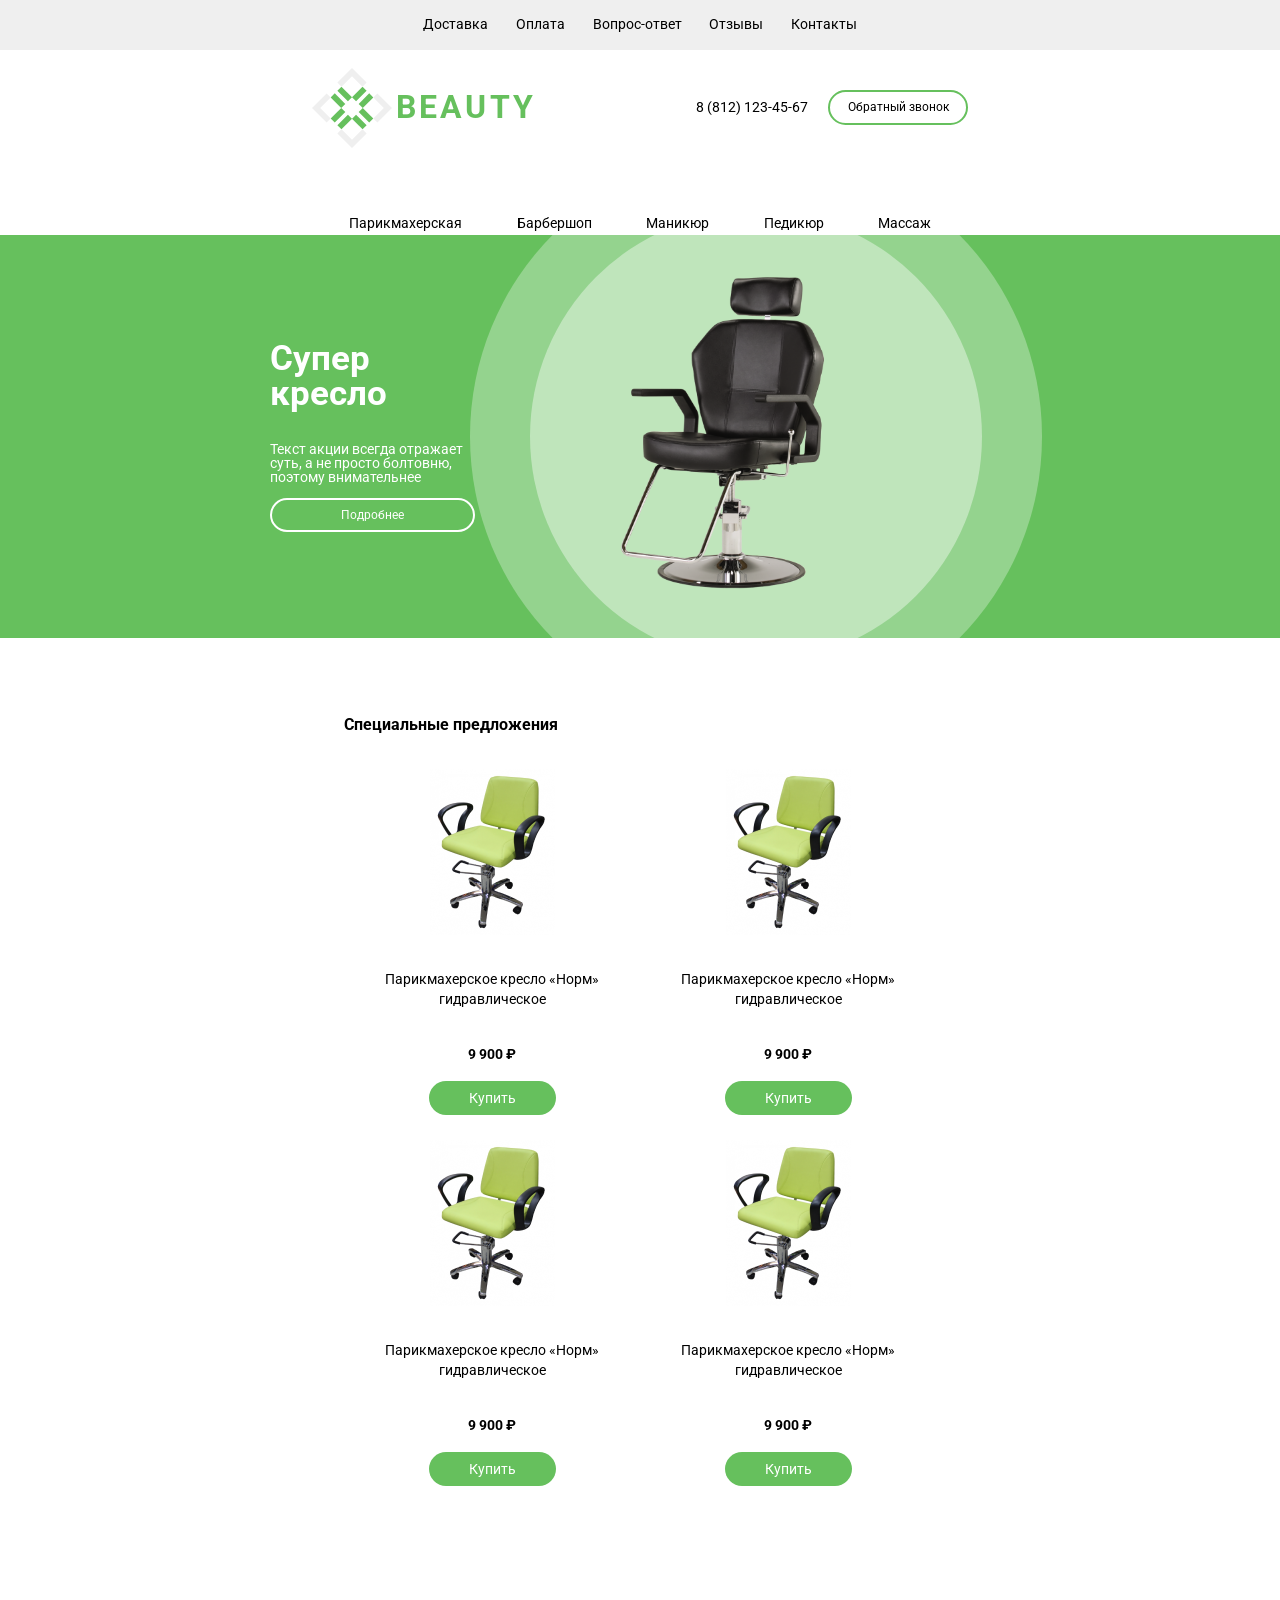
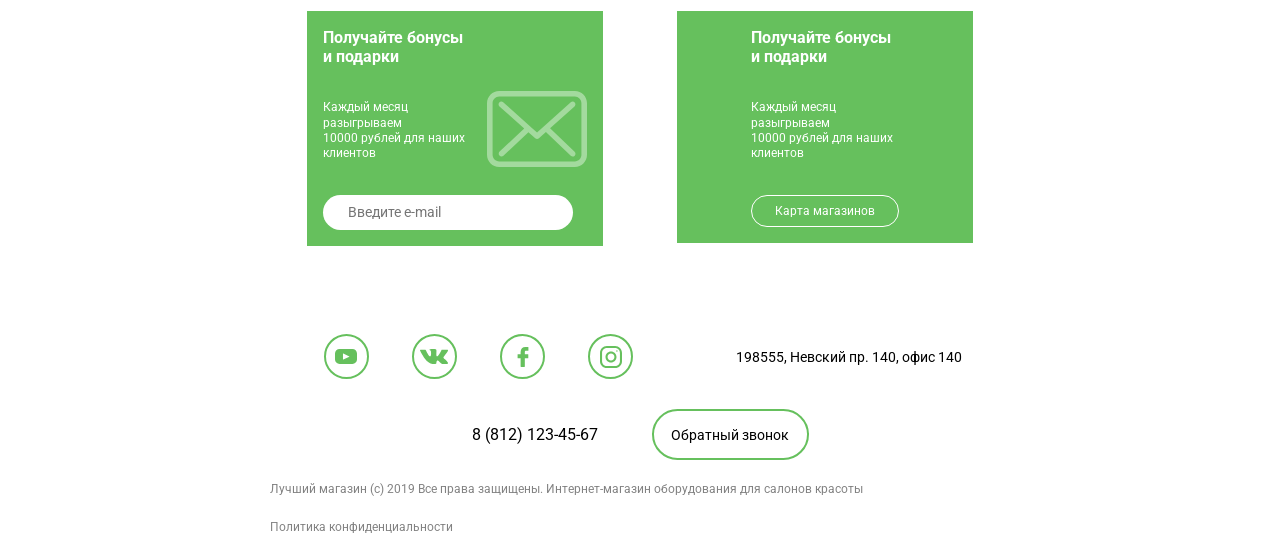
<file: верстка/Кресла/index.html>
<!DOCTYPE html>
<html lang="en">

<head>
    <meta charset="UTF-8">
    <meta http-equiv="X-UA-Compatible" content="IE=edge">
    <meta name="viewport" content="width=device-width, initial-scale=1.0">
    <title>Beauty</title>
    <link rel="stylesheet" href="style.css">
</head>

<body>
    <nav class="main_nav">
        <div class="container">
            <div class="main_nav__container ">
                <a class="main_nav__link" href="#">Доставка</a>
                <a class="main_nav__link" href="#">Оплата</a>
                <a class="main_nav__link" href="#">Вопрос-ответ</a>
                <a class="main_nav__link" href="#">Отзывы</a>
                <a class="main_nav__link" href="#">Контакты</a>
            </div>
        </div>
    </nav>
    <div class="logo">
        <div class="container">
            <div class="logo__container ">
                <div class="logo__brend_container">
                    <img class="logo__image" src="media/img/logo.svg" alt="logo_Beauty">
                    <p class="logo__name">BEAUTY</p>
                </div>
                <div class="logo__call_back_container">
                    <p class="logo__phone">8 (812) 123-45-67</p>
                    <button class="logo__button button">Обратный звонок</button>
                </div>
            </div>
        </div>
    </div>
    <nav class="second_navigation">
        <div class="container">
            <div class="second_navigation__container ">
                <a href="#" class="second_navigation__link">Парикмахерская</a>
                <a href="#" class="second_navigation__link">Барбершоп</a>
                <a href="#" class="second_navigation__link">Маникюр</a>
                <a href="#" class="second_navigation__link">Педикюр</a>
                <a href="#" class="second_navigation__link">Массаж</a>
            </div>
        </div>
    </nav>
    <section class="discription">
        <div class="container">
            <div class="discription__container ">
                <article class="discription__about">
                    <h1 class="discription__header">Супер кресло</h1>
                    <p class="discription__text">Текст акции всегда отражает суть, а не просто
                        болтовню, поэтому внимательнее</p>
                    <button class="discription__button_more button">Подробнее</button>
                </article>
                <div class="discription__first_circle">
                    <div class="discription__second_circle">
                        <img class="discription__source_image" class src="media/img/chair.png" alt="chair-image">
                    </div>
                </div>
            </div>
        </div>
    </section>
    <section class="special_order">
        <div class="container">
            <div class="special_order__container">
                <h3 class="special_order__header">Специальные предложения</h3>
                <div class="special_order__order">
                    <img class="special_order__image" src="media/img/chair_offer.png" alt="example chair">
                    <p class="special_order__discription">Парикмахерское кресло «Норм» гидравлическое</p>
                    <h4 class="special_order__price">9 900 ₽</h4>
                    <button class="special_order__button">Купить</button>
                </div>
                <div class="special_order__order">
                    <img class="special_order__image" src="media/img/chair_offer.png" alt="example chair">
                    <p class="special_order__discription">Парикмахерское кресло «Норм» гидравлическое</p>
                    <h4 class="special_order__price">9 900 ₽</h4>
                    <button class="special_order__button">Купить</button>
                </div>
                <div class="special_order__order">
                    <img class="special_order__image" src="media/img/chair_offer.png" alt="example chair">
                    <p class="special_order__discription">Парикмахерское кресло «Норм» гидравлическое</p>
                    <h4 class="special_order__price">9 900 ₽</h4>
                    <button class="special_order__button">Купить</button>
                </div>
                <div class="special_order__order">
                    <img class="special_order__image" src="media/img/chair_offer.png" alt="example chair">
                    <p class="special_order__discription">Парикмахерское кресло «Норм» гидравлическое</p>
                    <h4 class="special_order__price">9 900 ₽</h4>
                    <button class="special_order__button">Купить</button>
                </div>
            </div>
        </div>
    </section>
    <aside class="additional_info">
        <div class="container">
                <div class="additional_info__container">
                    <div class="card">
                            <div class="card__container">
                                <div class="card__content_container">
                                    <h4 class="card__header">Получайте бонусы и подарки</h4>
                                    <p class="card__text">Каждый месяц разыгрываем 10000&nbsp;рублей для наших клиентов</p>
                                    <input class="card__input" type="email" placeholder="Введите e-mail">
                                </div >
                                <img class="card__image" src="media/img/message.svg" alt="message_icon">
                            </div>
                    </div>
                    <div class="card">
                        <div class="card__container second_card_container">
                            <h4 class="card__header">Получайте бонусы и подарки</h4>
                            <p class="card__text">Каждый месяц разыгрываем 10000&nbsp;рублей для наших клиентов</p>
                            <button class="card__button button">Карта магазинов</button>
                        </div>
                    </div>
                </div >
        </div >
    </aside>
    <footer class="footer">
        <div class="container">
            <div class="footer__container">
                <div class="footer__first_line">
                    <div class="footer__social">
                        <div class="footer__border"><a href="#"></a><img src="media/img/youtube.svg" alt="youtube"
                                class="footer__image"></a></div>
                        <div class="footer__border"><a href="#"></a><img src="media/img/vk.svg" alt="vk"
                                class="footer__image"></a></div>
                        <div class="footer__border"><a href="#"></a><img src="media/img/facebook.svg" alt="facebook"
                                class="footer__image"></a></div>
                        <div class="footer__border"><a href="#"></a><img src="media/img/instagram.svg" alt="instagram"
                                class="footer__image"></a></div>
                    </div>
                    <div class="footer__address">198555, Невский пр. 140, офис 140</div>
                    <div class="footer__call_back">
                        <p class="number">8 (812) 123-45-67</p>
                        <button class="footer__button button">Обратный звонок</button>
                    </div>
                </div>
                <div class="footer__second_line">
                    <p>Лучший магазин (с) 2019 Все права защищены. Интернет-магазин оборудования для салонов красоты</p>
                    <p>Политика конфиденциальности</p>
                </div>
            </div>
        </div >
    </footer>

</body>

</html>
</file>
<file: верстка/Кресла/style.css>
/*! normalize.css v8.0.1 | MIT License | github.com/necolas/normalize.css */
/* Document
   ========================================================================== */
/**
 * 1. Correct the line height in all browsers.
 * 2. Prevent adjustments of font size after orientation changes in iOS.
 */
@import url("https://fonts.googleapis.com/css2?family=Roboto:wght@300;400;500;700&display=swap");
html {
  line-height: 1.15;
  /* 1 */
  -webkit-text-size-adjust: 100%;
  /* 2 */
}

/* Sections
   ========================================================================== */
/**
 * Remove the margin in all browsers.
 */
body {
  margin: 0;
}

/**
 * Render the `main` element consistently in IE.
 */
main {
  display: block;
}

/**
 * Correct the font size and margin on `h1` elements within `section` and
 * `article` contexts in Chrome, Firefox, and Safari.
 */
h1 {
  font-size: 2em;
  margin: 0.67em 0;
}

/* Grouping content
   ========================================================================== */
/**
 * 1. Add the correct box sizing in Firefox.
 * 2. Show the overflow in Edge and IE.
 */
hr {
  box-sizing: content-box;
  /* 1 */
  height: 0;
  /* 1 */
  overflow: visible;
  /* 2 */
}

/**
 * 1. Correct the inheritance and scaling of font size in all browsers.
 * 2. Correct the odd `em` font sizing in all browsers.
 */
pre {
  font-family: monospace, monospace;
  /* 1 */
  font-size: 1em;
  /* 2 */
}

/* Text-level semantics
   ========================================================================== */
/**
 * Remove the gray background on active links in IE 10.
 */
a {
  background-color: transparent;
}

/**
 * 1. Remove the bottom border in Chrome 57-
 * 2. Add the correct text decoration in Chrome, Edge, IE, Opera, and Safari.
 */
abbr[title] {
  border-bottom: none;
  /* 1 */
  text-decoration: underline;
  /* 2 */
  -webkit-text-decoration: underline dotted;
          text-decoration: underline dotted;
  /* 2 */
}

/**
 * Add the correct font weight in Chrome, Edge, and Safari.
 */
b,
strong {
  font-weight: bolder;
}

/**
 * 1. Correct the inheritance and scaling of font size in all browsers.
 * 2. Correct the odd `em` font sizing in all browsers.
 */
code,
kbd,
samp {
  font-family: monospace, monospace;
  /* 1 */
  font-size: 1em;
  /* 2 */
}

/**
 * Add the correct font size in all browsers.
 */
small {
  font-size: 80%;
}

/**
 * Prevent `sub` and `sup` elements from affecting the line height in
 * all browsers.
 */
sub,
sup {
  font-size: 75%;
  line-height: 0;
  position: relative;
  vertical-align: baseline;
}

sub {
  bottom: -0.25em;
}

sup {
  top: -0.5em;
}

/* Embedded content
   ========================================================================== */
/**
 * Remove the border on images inside links in IE 10.
 */
img {
  border-style: none;
}

/* Forms
   ========================================================================== */
/**
 * 1. Change the font styles in all browsers.
 * 2. Remove the margin in Firefox and Safari.
 */
button,
input,
optgroup,
select,
textarea {
  font-family: inherit;
  /* 1 */
  font-size: 100%;
  /* 1 */
  line-height: 1.15;
  /* 1 */
  margin: 0;
  /* 2 */
}

/**
 * Show the overflow in IE.
 * 1. Show the overflow in Edge.
 */
button,
input {
  /* 1 */
  overflow: visible;
}

/**
 * Remove the inheritance of text transform in Edge, Firefox, and IE.
 * 1. Remove the inheritance of text transform in Firefox.
 */
button,
select {
  /* 1 */
  text-transform: none;
}

/**
 * Correct the inability to style clickable types in iOS and Safari.
 */
button,
[type=button],
[type=reset],
[type=submit] {
  -webkit-appearance: button;
}

/**
 * Remove the inner border and padding in Firefox.
 */
button::-moz-focus-inner,
[type=button]::-moz-focus-inner,
[type=reset]::-moz-focus-inner,
[type=submit]::-moz-focus-inner {
  border-style: none;
  padding: 0;
}

/**
 * Restore the focus styles unset by the previous rule.
 */
button:-moz-focusring,
[type=button]:-moz-focusring,
[type=reset]:-moz-focusring,
[type=submit]:-moz-focusring {
  outline: 1px dotted ButtonText;
}

/**
 * Correct the padding in Firefox.
 */
fieldset {
  padding: 0.35em 0.75em 0.625em;
}

/**
 * 1. Correct the text wrapping in Edge and IE.
 * 2. Correct the color inheritance from `fieldset` elements in IE.
 * 3. Remove the padding so developers are not caught out when they zero out
 *    `fieldset` elements in all browsers.
 */
legend {
  box-sizing: border-box;
  /* 1 */
  color: inherit;
  /* 2 */
  display: table;
  /* 1 */
  max-width: 100%;
  /* 1 */
  padding: 0;
  /* 3 */
  white-space: normal;
  /* 1 */
}

/**
 * Add the correct vertical alignment in Chrome, Firefox, and Opera.
 */
progress {
  vertical-align: baseline;
}

/**
 * Remove the default vertical scrollbar in IE 10+.
 */
textarea {
  overflow: auto;
}

/**
 * 1. Add the correct box sizing in IE 10.
 * 2. Remove the padding in IE 10.
 */
[type=checkbox],
[type=radio] {
  box-sizing: border-box;
  /* 1 */
  padding: 0;
  /* 2 */
}

/**
 * Correct the cursor style of increment and decrement buttons in Chrome.
 */
[type=number]::-webkit-inner-spin-button,
[type=number]::-webkit-outer-spin-button {
  height: auto;
}

/**
 * 1. Correct the odd appearance in Chrome and Safari.
 * 2. Correct the outline style in Safari.
 */
[type=search] {
  -webkit-appearance: textfield;
  /* 1 */
  outline-offset: -2px;
  /* 2 */
}

/**
 * Remove the inner padding in Chrome and Safari on macOS.
 */
[type=search]::-webkit-search-decoration {
  -webkit-appearance: none;
}

/**
 * 1. Correct the inability to style clickable types in iOS and Safari.
 * 2. Change font properties to `inherit` in Safari.
 */
::-webkit-file-upload-button {
  -webkit-appearance: button;
  /* 1 */
  font: inherit;
  /* 2 */
}

/* Interactive
   ========================================================================== */
/*
 * Add the correct display in Edge, IE 10+, and Firefox.
 */
details {
  display: block;
}

/*
 * Add the correct display in all browsers.
 */
summary {
  display: list-item;
}

/* Misc
   ========================================================================== */
/**
 * Add the correct display in IE 10+.
 */
template {
  display: none;
}

/**
 * Add the correct display in IE 10.
 */
[hidden] {
  display: none;
}

div {
  margin: 0 auto;
}

body {
  font-size: max(0.8333333333vw, 14px);
  line-height: 1.0416666667vw;
  overflow-x: hidden;
  font-family: "Roboto", sans-serif;
}

.container {
  width: 57.8125vw;
  height: 100%;
}

@media (max-width: 1024px) {
  .container {
    width: 800px;
  }
}
@media (max-width: 768px) {
  .container {
    width: 768px;
  }
}
@media (max-width: 425px) {
  .container {
    width: 100%;
  }
}
.button {
  background: rgba(0, 0, 0, 0);
  border-radius: 40px;
  padding-top: 0.625vw;
  padding-bottom: 0.625vw;
  padding-left: 1.3541666667vw;
  padding-right: 1.3541666667vw;
  font-size: 0.875em;
  white-space: nowrap;
}
.button:hover {
  cursor: pointer;
}

.main_nav {
  background-color: #EFEFEF;
  width: 100%;
  height: 50px;
}
.main_nav__container {
  display: flex;
  flex-wrap: wrap;
  justify-content: space-between;
  align-items: center;
  height: 100%;
  width: 60%;
}
@media (max-width: 425px) {
  .main_nav__container {
    width: 100%;
  }
}
.main_nav__link {
  font-size: 1em;
  text-decoration: none;
  color: black;
  margin: 5px;
  white-space: nowrap;
}

.logo__container {
  display: flex;
  flex-direction: row;
  justify-content: space-between;
  flex-wrap: wrap;
  width: 90%;
  margin-bottom: 3.6458333333vw;
}
@media (max-width: 425px) {
  .logo__container {
    width: 100%;
    align-items: center;
    display: flex;
    justify-content: center;
    flex-direction: column;
  }
}
.logo__brend_container {
  display: flex;
  flex-direction: row;
  align-items: center;
  margin: 5px;
}
.logo__image {
  margin-right: 1.8018018018%;
}
.logo__name {
  font-weight: 700;
  font-size: 2.25em;
  line-height: 42px;
  letter-spacing: 0.1em;
  color: #66C05D;
  -webkit-touch-callout: none;
  -webkit-user-select: none;
  -moz-user-select: none;
  user-select: none;
}
.logo__call_back_container {
  display: flex;
  flex-wrap: wrap-reverse;
  align-items: center;
  margin: 5px;
  text-align: center;
}
.logo__phone {
  font-size: 1em;
  margin-right: 3.6036036036%;
  white-space: nowrap;
  margin: 20px;
}
.logo__button {
  border: 2px solid #66C05D;
}

.second_navigation {
  position: relative;
  z-index: 3;
}
.second_navigation__container {
  width: 80%;
  display: flex;
  justify-content: space-between;
  flex-wrap: wrap;
}
@media (max-width: 425px) {
  .second_navigation__container {
    width: 100%;
  }
}
.second_navigation__link {
  margin: 5px;
  text-decoration: none;
  color: black;
}

.discription {
  background-color: #66C05D;
}
.discription__container {
  max-width: max(57.8125vw, 375px);
  height: 31.4583333333vw;
  margin: 0 auto;
  display: flex;
  flex-wrap: wrap;
  align-items: center;
  position: relative;
  margin-bottom: 80px;
}
.discription__about {
  display: flex;
  flex-direction: column;
  justify-content: space-evenly;
  flex-wrap: wrap-reverse;
  width: 16.0416666667vw;
}
.discription__header {
  margin-top: 0;
  margin-bottom: 8.2781456954%;
  font-size: 2.5em;
  line-height: 1em;
  color: white;
}
.discription__text {
  margin-bottom: 8.2781456954;
  font-size: 1em;
  line-height: 1em;
  color: white;
}
.discription__button_more {
  border: 2px solid #FFFFFF;
  color: white;
}
.discription__first_circle {
  background: rgba(255, 255, 255, 0.3);
  width: 44.7395833333vw;
  height: 44.7395833333vw;
  border-radius: 50%;
  position: absolute;
  display: flex;
  flex-wrap: wrap;
  align-items: center;
  left: 27%;
}
.discription__second_circle {
  background: rgba(255, 255, 255, 0.4);
  width: 35.2604166667vw;
  height: 35.2604166667vw;
  border-radius: 50%;
  display: flex;
  flex-wrap: wrap;
  align-items: center;
}
.discription__source_image {
  width: 30.4166666667vw;
  height: 30.4166666667vw;
}
@media (max-width: 425px) {
  .discription__first_circle, .discription__second_circle, .discription__source_image {
    display: none;
  }
  .discription__about {
    width: 100%;
    height: 100%;
  }
  .discription__header {
    margin: 0 auto;
  }
  .discription__container {
    flex-direction: row;
  }
}

.special_order__container {
  width: 80%;
  display: flex;
  flex-wrap: wrap;
  margin: 0 auto;
  position: relative;
  z-index: 3;
  margin-bottom: 100px;
}
.special_order__header {
  display: block;
  width: 100%;
  margin: 0 auto;
  margin-bottom: 38px;
}
.special_order__order {
  width: 255px;
  display: flex;
  flex-wrap: wrap;
  flex-direction: column;
  align-items: center;
  text-align: center;
  justify-content: center;
}
.special_order__order > * {
  margin-bottom: 20px;
}
.special_order__image {
  width: 125px;
  height: 166px;
}
.special_order__discription {
  font-size: 14px;
  line-height: 20px;
}
.special_order__cost {
  font-size: 21px;
  line-height: 25px;
  letter-spacing: 0.05em;
}
.special_order__button {
  background-color: #66C05D;
  padding: 9px 40px;
  color: white;
  font-size: 14px;
  line-height: 16px;
  margin-bottom: 25px;
  border: none;
  border-radius: 30px;
}

.additional_info__container {
  display: flex;
  flex-direction: row;
}
@media (max-width: 768px) {
  .additional_info__container {
    flex-direction: column;
  }
}

.card {
  width: 40%;
  margin-bottom: 6.875vw;
}
.card__container {
  display: flex;
  background-color: #66C05D;
  flex-direction: row;
  justify-content: space-evenly;
  align-items: center;
}
@media (max-width: 768px) {
  .card {
    width: 80%;
    margin: 30px auto;
  }
}
@media (max-width: 425px) {
  .card {
    width: 100%;
    margin: 30px auto;
  }
}
.card__content_container {
  width: 50%;
  align-items: start;
  display: flex;
  color: white;
  flex-direction: column;
  justify-content: space-between;
  margin: 0 0;
}
.card__content_container > * {
  margin-top: 1.3020833333vw;
  margin-bottom: 1.3020833333vw;
  margin-left: 0;
  margin-right: 0;
}
.card__header {
  font-size: 1.125em;
  line-height: 1.25em;
}
.card__text {
  font-size: 0.875em;
  line-height: 1.25em;
}
.card__input {
  height: 17px;
  width: max(5.4166666667vw, 200px);
  border: none;
  padding: 9px 25px;
  border-radius: 30px;
}
.card__image {
  width: max(7.2916666667vw, 100px);
  height: max(7.2916666667vw, 100px);
}
.card .second_card_container {
  display: flex;
  flex-direction: column;
  justify-content: space-evenly;
  color: white;
  align-items: center;
}
.card .second_card_container > * {
  margin-top: 1.3020833333vw;
  margin-bottom: 1.3020833333vw;
  margin-left: 0;
  margin-right: 0;
  width: 50%;
}
.card__button {
  border: 1px solid white;
  color: white;
}

.footer {
  margin-right: 20px;
  margin-left: 20px;
}
.footer__container {
  height: 180px;
  align-items: center;
  justify-content: center;
  width: max(57.8125vw, 350px);
  display: flex;
  flex-direction: column;
}
.footer__first_line {
  margin: 0 0;
  width: 100%;
  display: flex;
  flex-wrap: wrap;
  justify-content: space-between;
  align-items: center;
}
.footer__social {
  margin: 10px auto;
  width: 320px;
  display: flex;
  justify-content: space-between;
}
.footer__border {
  margin: 10px 5px;
  width: 45px;
  height: 45px;
  border: 2px solid #66C05D;
  display: flex;
  flex-wrap: wrap;
  align-items: center;
  justify-content: center;
  border-radius: 50%;
  box-sizing: border-box;
}
.footer__address {
  font-size: 14px;
  line-height: 16px;
  margin: 10px auto;
  white-space: nowrap;
}
.footer__call_back {
  margin: 10px auto;
  font-size: 16px;
  line-height: 19px;
  display: flex;
  flex-wrap: wrap;
  justify-content: space-between;
  width: 337px;
}
.footer__button {
  border: 2px solid #66C05D;
}
.footer__second_line {
  width: 100%;
  margin: 0 0;
  color: #828282;
  font-size: 12px;
  line-height: 14px;
  display: flex;
  flex-wrap: wrap;
  justify-content: space-between;
  height: 64px;
  align-items: center;
}/*# sourceMappingURL=style.css.map */
</file>
